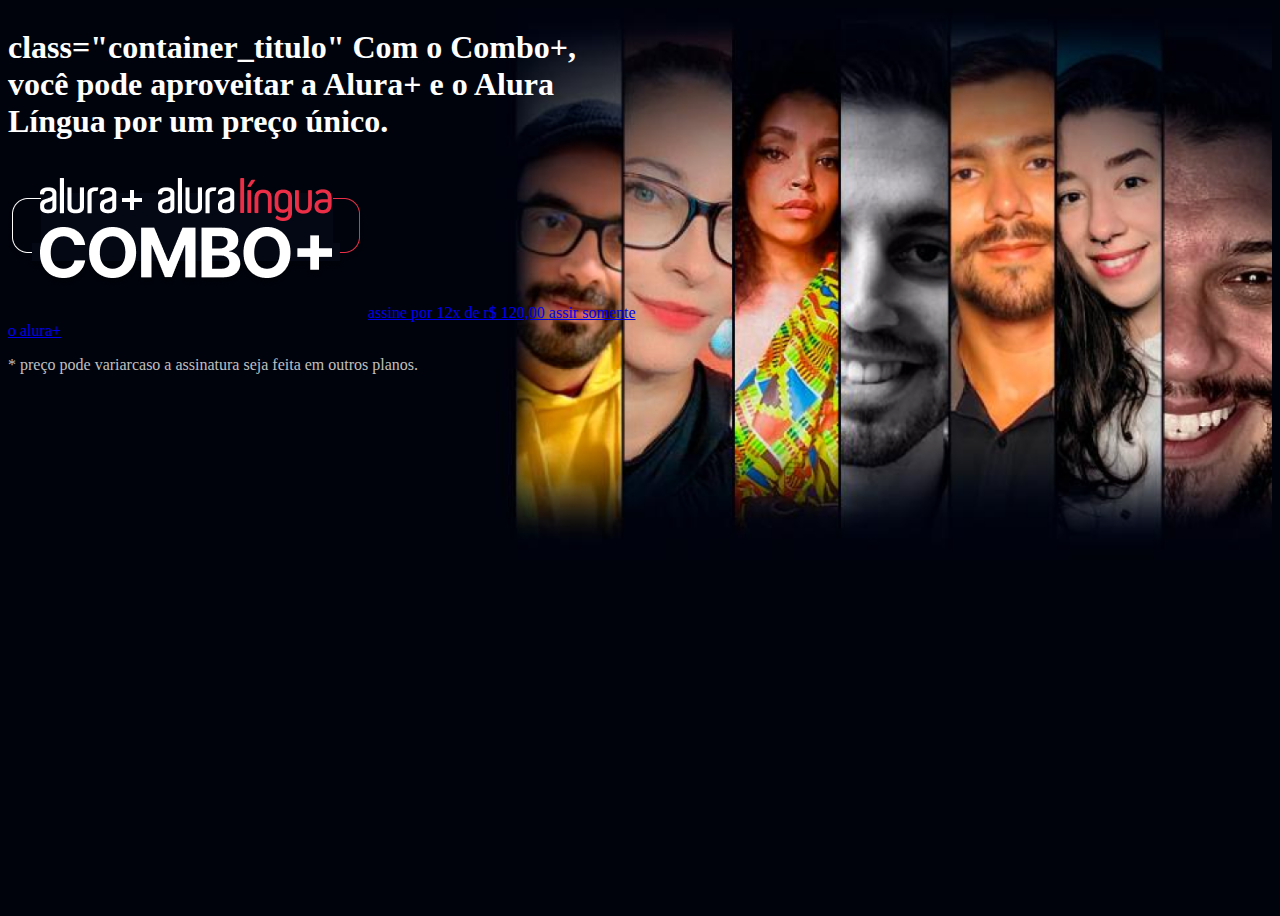
<file: laura-20230530T125916Z-001/laura/aluraplus-aula01/index.html>
<!DOCTYPE html>
<html>

<head>
    <title>Alura Plus</title>
    <meta charset="UTF-8">
    <meta name="viewport" content="width=device-width, initial-scale=1">
    <link rel="stylesheet" href="styles.css">
</head>

<body>
    <section class="principal container">
        <div class="container_caixa">
    <h1>class="container_titulo"  Com o Combo+, você pode aproveitar a Alura+ e o Alura Língua por um preço único.</h1> 
        <img src="img/Combo.png" alt="O combo+ é a junção do alura+ e o alura língua" class="container__imagem">
        <a href="ww.alura.com.br" class="container_botao">assine por 12x de r$ 120,00  </a>
        <a href="www.alura.com.br" class="container_botao botao_secundario">assir somente o alura+</a>
        <p class="container__aviso">* preço pode variarcaso a assinatura seja feita em outros planos.</p>
        </div>
    </section>
</body>

</html>
</file>
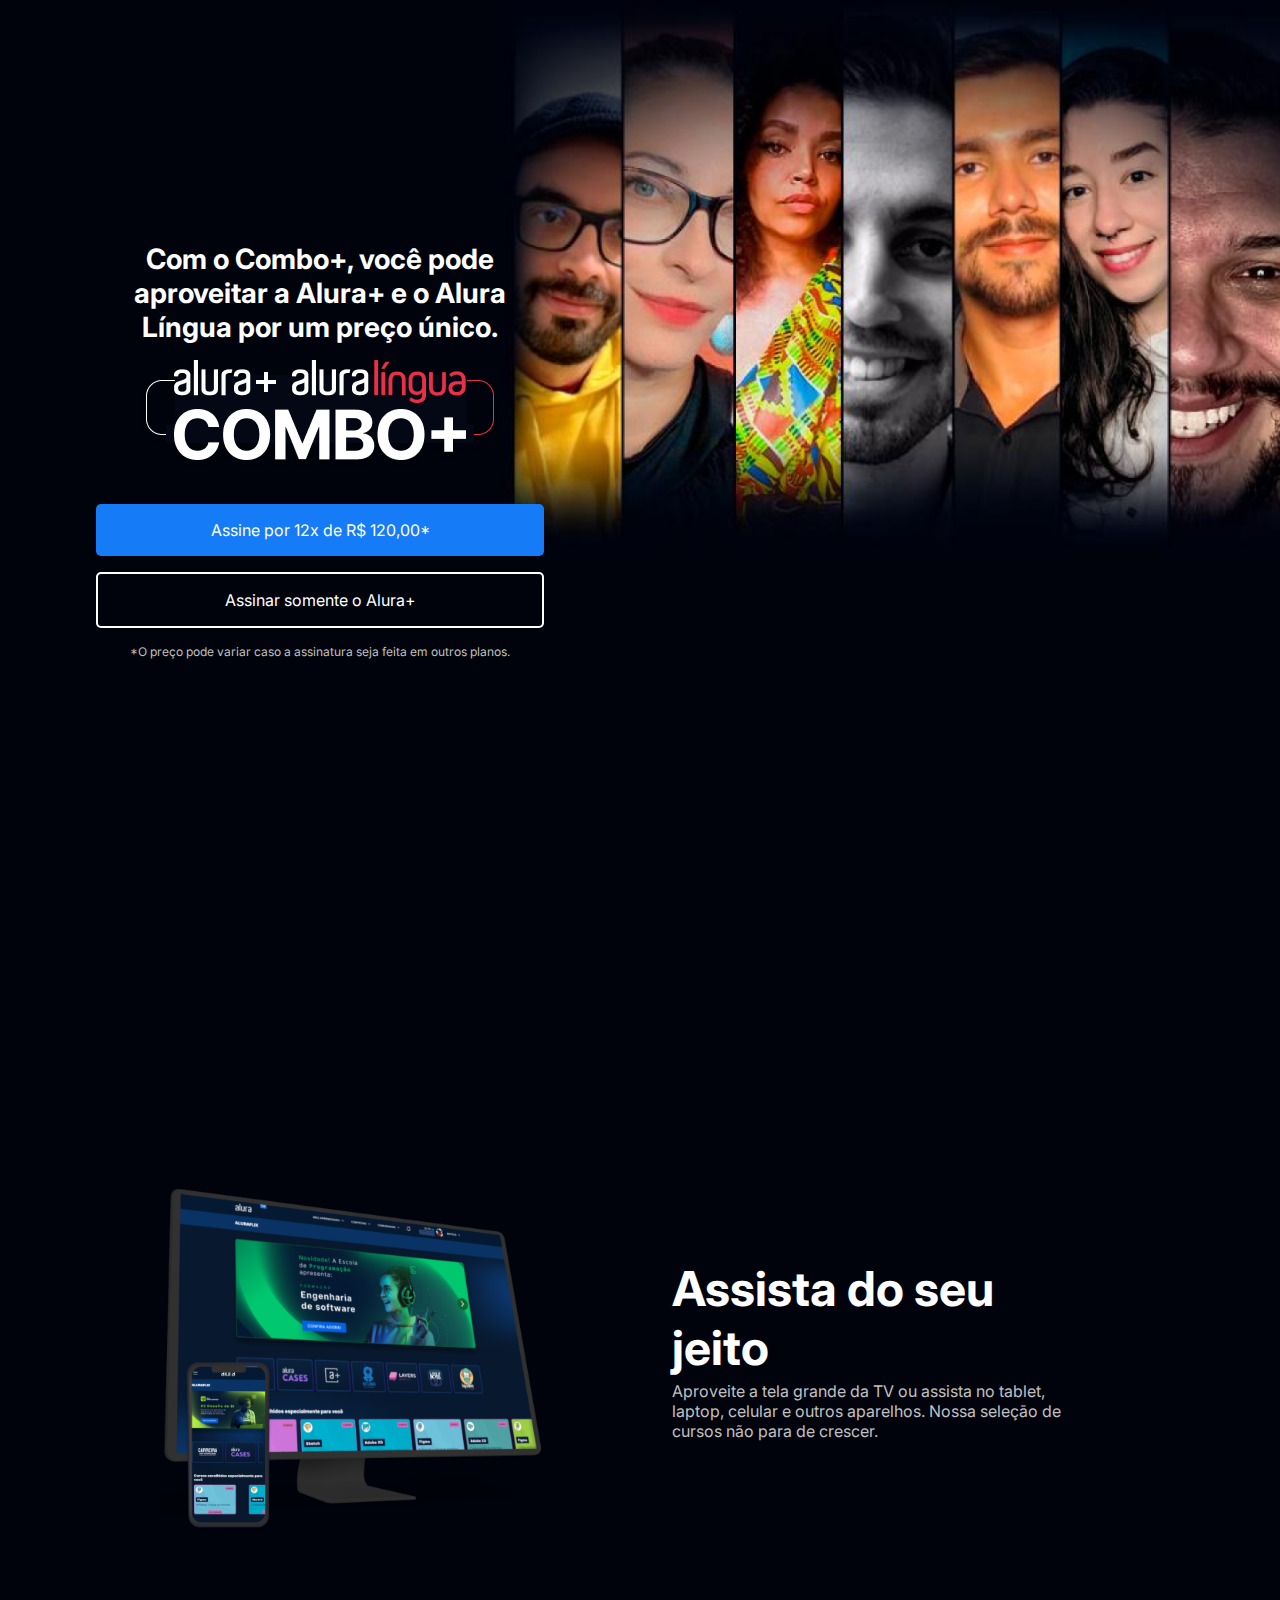
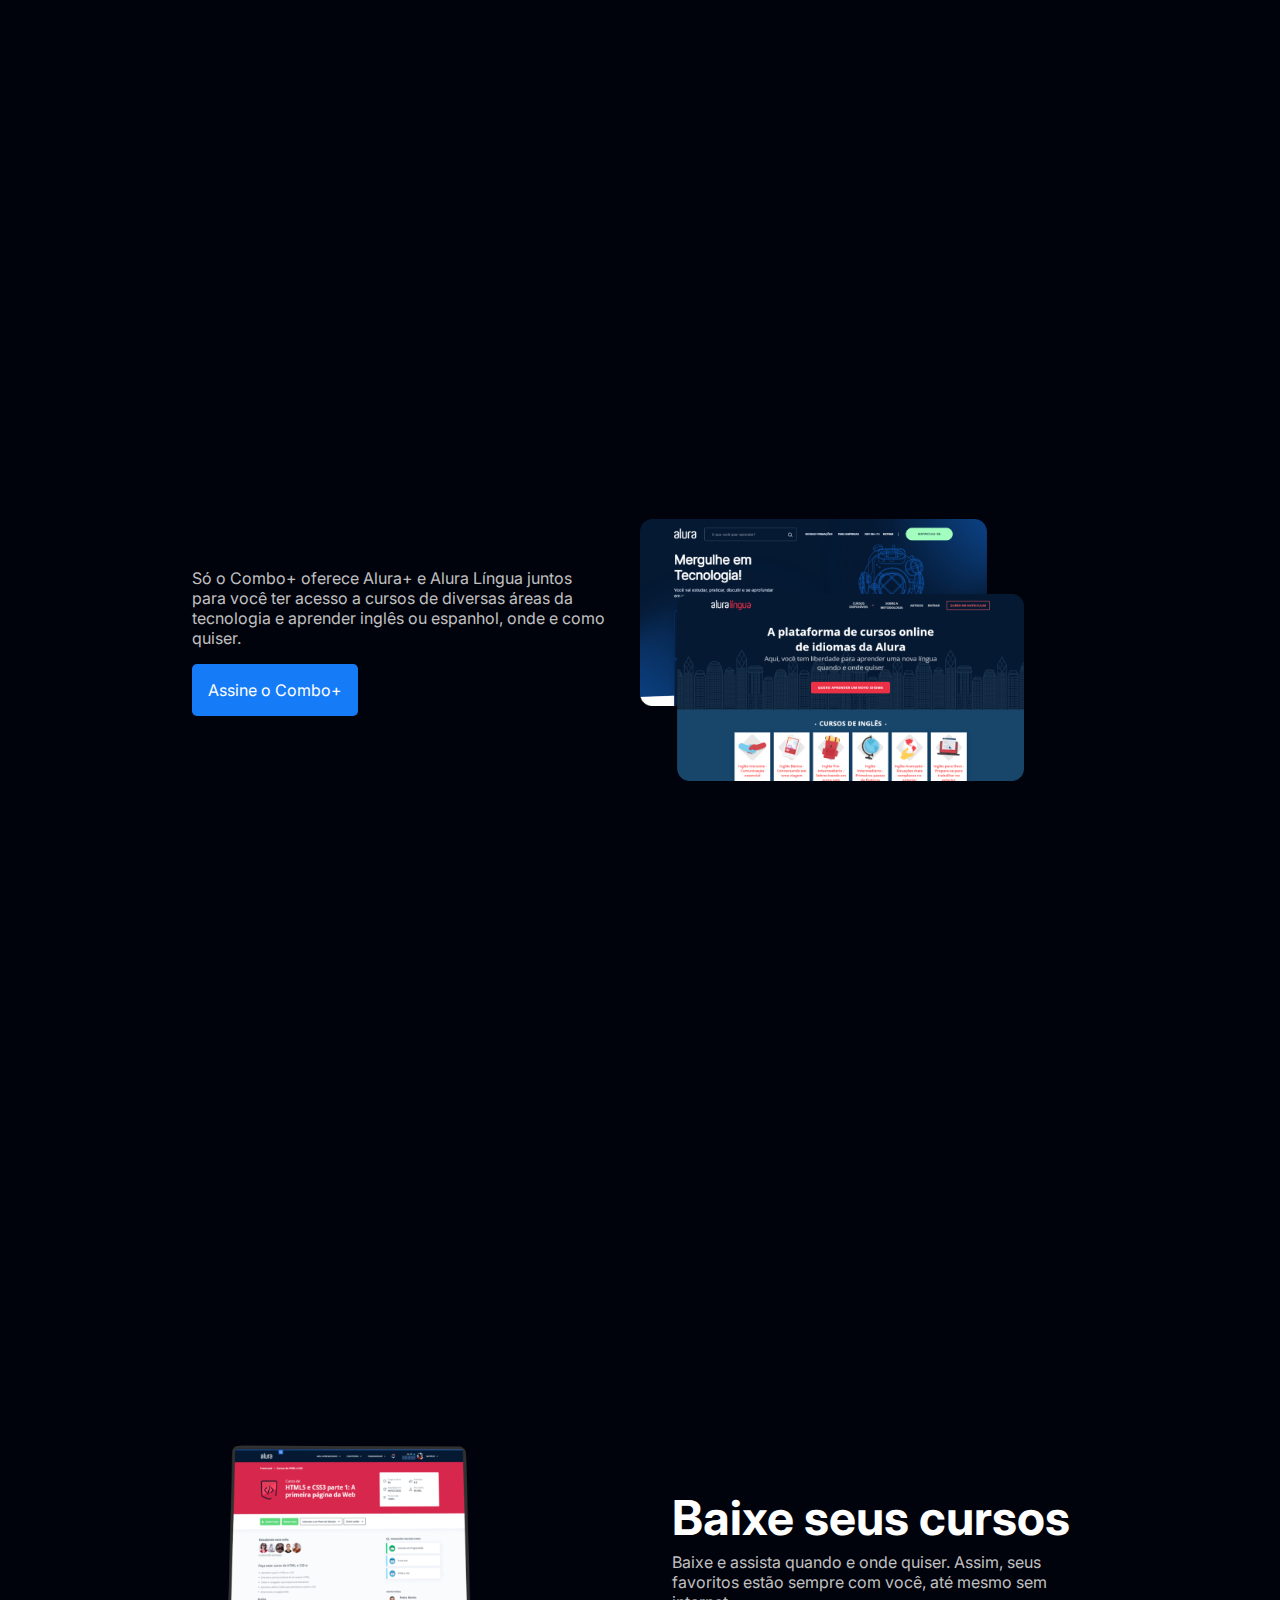
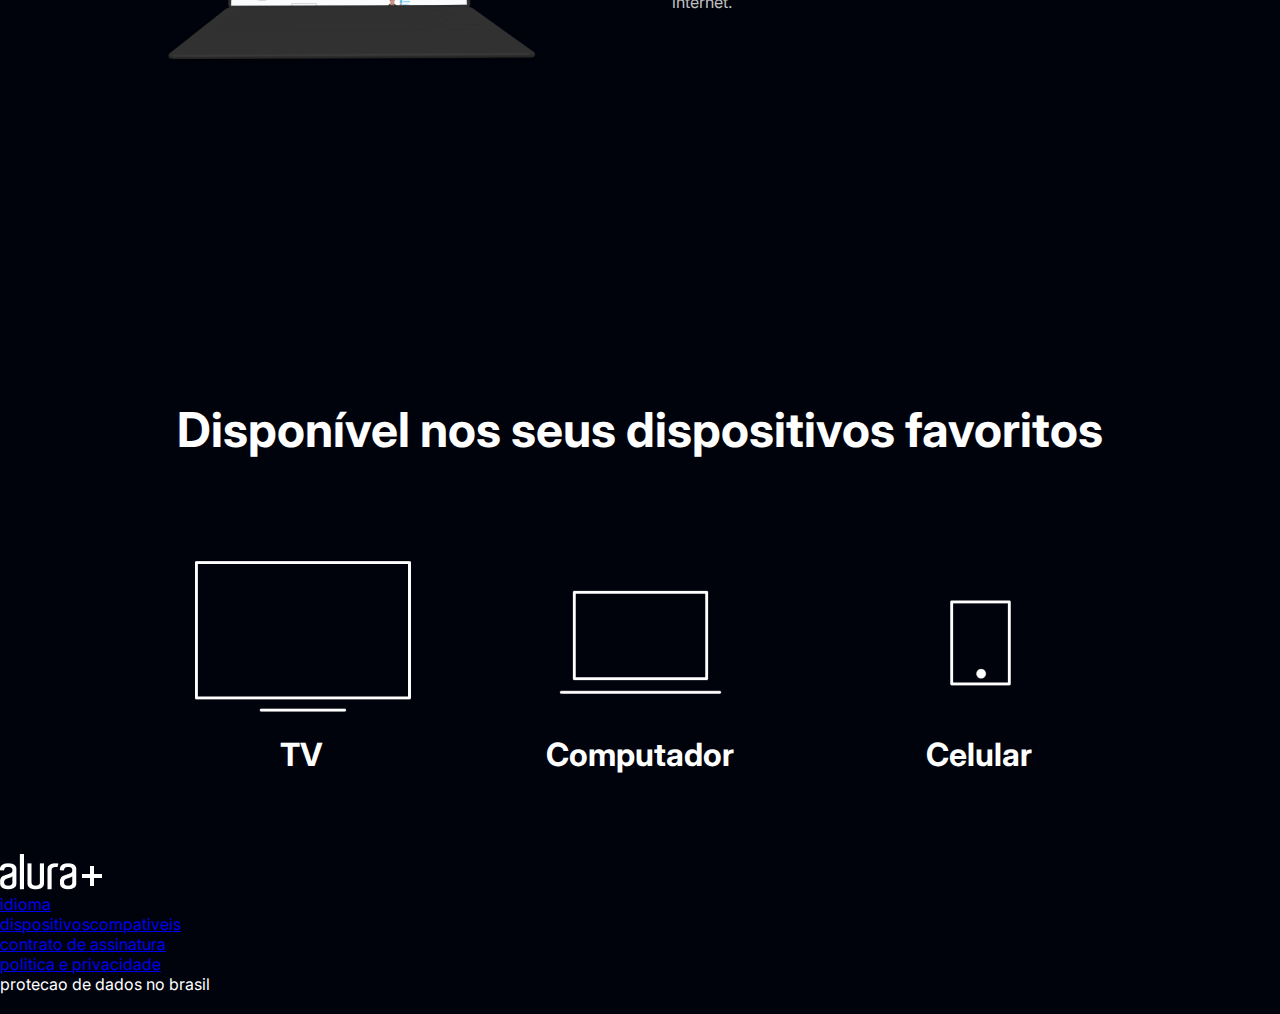
<file: laura-20230530T125916Z-001/laura/laura/aluraplus-aula01/index.html>
<!DOCTYPE html>
<html>

<head>
    <title>Alura Plus</title>
    <meta charset="UTF-8">
    <meta name="viewport" content="width=device-width, initial-scale=1">
    <link rel="stylesheet" href="styles.css">
    <link rel="preconnect" href="https://fonts.googleapis.com">
    <link rel="preconnect" href="https://fonts.gstatic.com" crossorigin>
    <link href="https://fonts.googleapis.com/css2?family=Inter:wght@400;700&display=swap" rel="stylesheet">
</head>

<body>
    <section class="principal container">
        <div class="container__caixa">
            <h1 class="container__titulo">Com o Combo+, você pode aproveitar a Alura+ e o Alura Língua por um preço
                único.</h1>
            <img src="img/Combo.png" alt="O combo+ é a junção do alura+ e o alura língua" class="container__imagem">
            <a href="www.alura.com.br" class="container__botao">Assine por 12x de R$ 120,00*</a>
            <a href="www.alura.com.br" class="container__botao botao_secundario">Assinar somente o Alura+</a>
            <p class="container__aviso">*O preço pode variar caso a assinatura seja feita em outros planos.</p>
        </div>
    </section>

    <section class="container secundario">
        <img src="img/Plataformas.png" alt="Um monitor e um celular com a alura plus aberta" class="secundario__imagem">
        <div class="container__descricao">
            <h2 class="descricao__titulo">Assista do seu jeito</h2>
            <p class="descricao__texto">Aproveite a tela grande da TV ou assista no tablet, laptop, celular e outros
                aparelhos. Nossa seleção de cursos não para de crescer.</p>
        </div>
    </section>

    <section class="container secundario">
        <div class="container__descricao">
            <p class="descricao__texto">
                Só o Combo+ oferece Alura+ e Alura Língua juntos para você ter acesso a cursos de diversas áreas da
                tecnologia e aprender inglês ou espanhol, onde e como quiser.
            </p>
            <a href="www.alura.com.br" class="container__botao secundario__botao" container>Assine o Combo+</a>
        </div>
        <img src="img/Telas.png" alt="Tela do alura+ e alura língua" class="secundario__imagem">
    </section>

    <section class="container secundario">
        <img src="img/Notebook.png" alt="Notebook com a página do curso HTML5 e CSS3 da Alura aberta"
            class="secundario__imagem">
        <div class="container__descricao">
            <h2 class="descricao__titulo">Baixe seus cursos</h2>
            <p class="descricao__texto">Baixe e assista quando e onde quiser. Assim, seus favoritos estão sempre com
                você, até mesmo sem internet.</p>
        </div>
    </section>

    <section class="dispositivos">
        <h2 class="dispositivos__titulo">Disponível nos seus dispositivos favoritos</h2>
        <ul class="dispositivos__lista">
            <li>
                <img src="img/tv.png" alt="Ícone de televisão">
                <h3 class="lista__item">TV</h3>
            </li>
            <li>
                <img src="img/computador.png" alt="Ícone de computador">
                <h3 class="lista__item">Computador</h3>
            </li>
            <li>
                <img src="img/celular.png" alt="Ícone de celular">
                <h3 class="lista__item">Celular</h3>
            </li>
        </ul>
    </section>

    <footer  class="rodape">
        <img src="img/Logo.png" alt="alura+" class="rodape__logo">
        <ul class="rodape__lista">
            <li class="lista link" >
                <a href="#">idioma</a>
            </li>
            <li class="lista__link">
                <a href="#">dispositivoscompativeis</a>
            </li>
            <li class="lista__link">
                <a href="#">contrato de assinatura</a>
            </li>
            <li class="lista__link">
                <a href="#">politica e privacidade</a>
            </li>
            <li class="lista__link">
                <a class="#">protecao de dados no brasil</a>
            </li>
            <li class="lista__link">
                <a class="#"
            </li>


        </ul>




</body>

</html>
</file>
<file: laura-20230530T125916Z-001/laura/aluraplus-aula01/styles.css>
:root {
    --branco-principal: #FFFFFF;
    --cinza-secundario: #C0C0C0;
    --botao-azul: #167BF7;
    --cor-de-fundo: #00030C;
    --fonte-principal: 'inter';
}

body {
    background-color: var(--cor-de-fundo);
    color: var(--branco-principal);
    font-family: var(--fonte-principal);
    font-size: 16px;
    font-weight: 400;

}

*{
    margin: 0
    padding: 0
}

.principal {
    background-image: url(img/Background.png);
    background-repeat: no-repeat;
    background-size: contain;
}

.container {
    height: 100vh;
}

.container {
    height: 100vh;
    display: grid;
    grid-template-columns: 50% 50%;
}

.container__botão {
    background-color: var(--botao-azul);
    border-radius: 5px;
    padding: 1em;
    color: var(--branco-principal)
    display: block;
    text-decoration: none;
}

.botão_secundário {
    background-color: transparent;
    border: 2px solid var(--branco-principal)
}

.container__aviso {
    front-size: 12px;
    color: var(--cinza-secundario);

}

.container__titulo{
    font-size: 28px;
    font-size: 700px;
}

.container__imagem {
    margin: 1em 0 2em 0;
}

.container__caixa {
    margin: 0 6em;
}

.secundario__imagem {
    width: 80%;
}
 .secundario {
    align-items: center;
    margin: 0 10em;
}

.descricao__titulo {
    font-weight: 700;
    font-size: 48px;
    color: var(--branco-principal);
    margin-bottom:  0.1px;
}

.descricao__texto {
    color: var(--cinza-secundario);
}

.secundario__botao {
    display: inline-block;
    margin-top: 1em;
}

.container__decricao {
    padding: 2em;
}
</file>
<file: laura-20230530T125916Z-001/laura/laura/aluraplus-aula01/styles.css>
:root {
    --branco-principal: #FFFFFF;
    --cinza-secundario: #C0C0C0;
    --botao-azul: #167BF7;
    --cor-de-fundo: #00030C;
    --fonte-principal: 'Inter';
    --botao-azul-efeito: #3c92fa;
}

body {
    background-color: var(--cor-de-fundo);
    color: var(--branco-principal);
    font-family: var(--fonte-principal);
    font-size: 16px;
    font-weight: 400;
}

* {
    margin: 0;
    padding: 0;
}

.principal {
    background-image: url("img/Background.png");
    background-repeat: no-repeat;
    background-size: contain;
    align-items: center;
    text-align: center;
}

.container {
    height: 100vh;
    display: grid;
    grid-template-columns: 50% 50%;
}

.container__botao {
    background-color: var(--botao-azul);
    border-radius: 5px;
    padding: 1em;
    color: var(--branco-principal);
    display: block;
    text-decoration: none;
    margin-bottom: 1em;
}

.botao_secundario {
    background-color: transparent;
    border: 2px solid var(--branco-principal)
}

.container__aviso {
    font-size: 12px;
    color: var(--cinza-secundario);
}

.container__titulo {
    font-size: 28px;
    font-weight: 700;
}

.container__imagem {
    margin: 1em 0 2em 0;
}

.container__caixa {
    margin: 0 6em;
}

.secundario__imagem {
    width: 80%;
}

.secundario {
    align-items: center;
    margin: 0 10em;
}

.descricao__titulo {
    font-weight: 700;
    font-size: 48px;
    color: var(--branco-principal);
    margin-bottom: 0.1em;
}

.descricao__texto {
    color: var(--cinza-secundario);
}

.secundario__botao {
    display: inline-block;
    margin-top: 1em;
}

.container__descricao {
    padding: 2em;
}

.dispositivos__lista {
    display: flex;
    justify-content: center;
    list-style-type: none;
    margin: 5em 0;
}

.dispositivos {
    text-align: center;
}

.dispositivos__titulo {
    font-size: 48px;
    color: var(--branco-principal);
}

.lista__item {
    font-size: 32px;
    color: var(--branco-principal);
}
</file>
